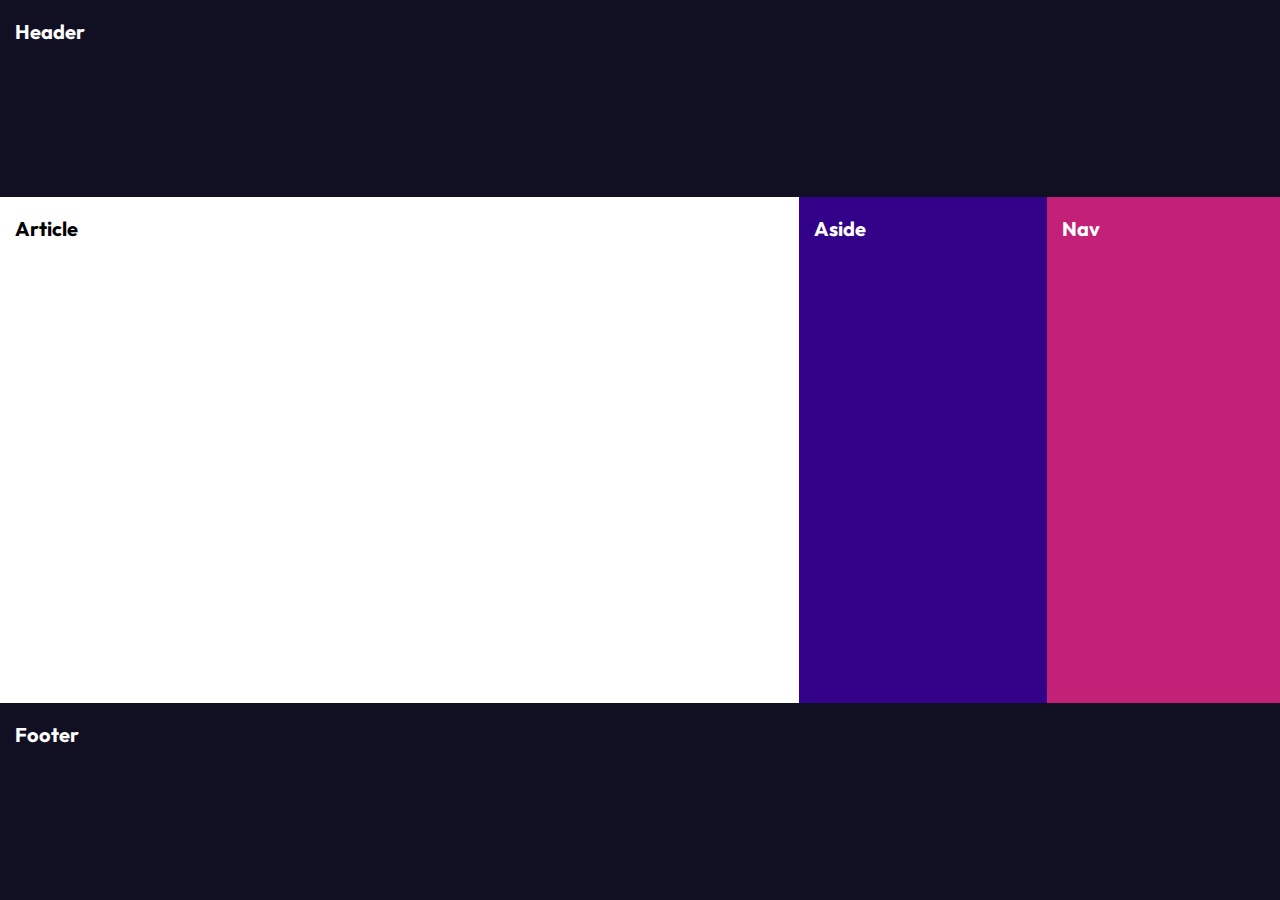
<file: index-ex1.html>
<!DOCTYPE html>
<html lang="en">
  <head>
    <meta charset="UTF-8" />
    <meta http-equiv="X-UA-Compatible" content="IE=edge" />
    <meta name="viewport" content="width=device-width, initial-scale=1.0" />
    <title>Flex box practice</title>
    <link rel="stylesheet" href="./css/normalize.css" />
    <link rel="stylesheet" href="./css/style.css" />
  </head>
  <body>
    <div id="container">
      <header>Header</header>
      <div id="center-container">
        <article>Article</article>
        <aside>Aside</aside>
        <nav>Nav</nav>
      </div>
      <footer>Footer</footer>
    </div>
  </body>
</html>
</file>
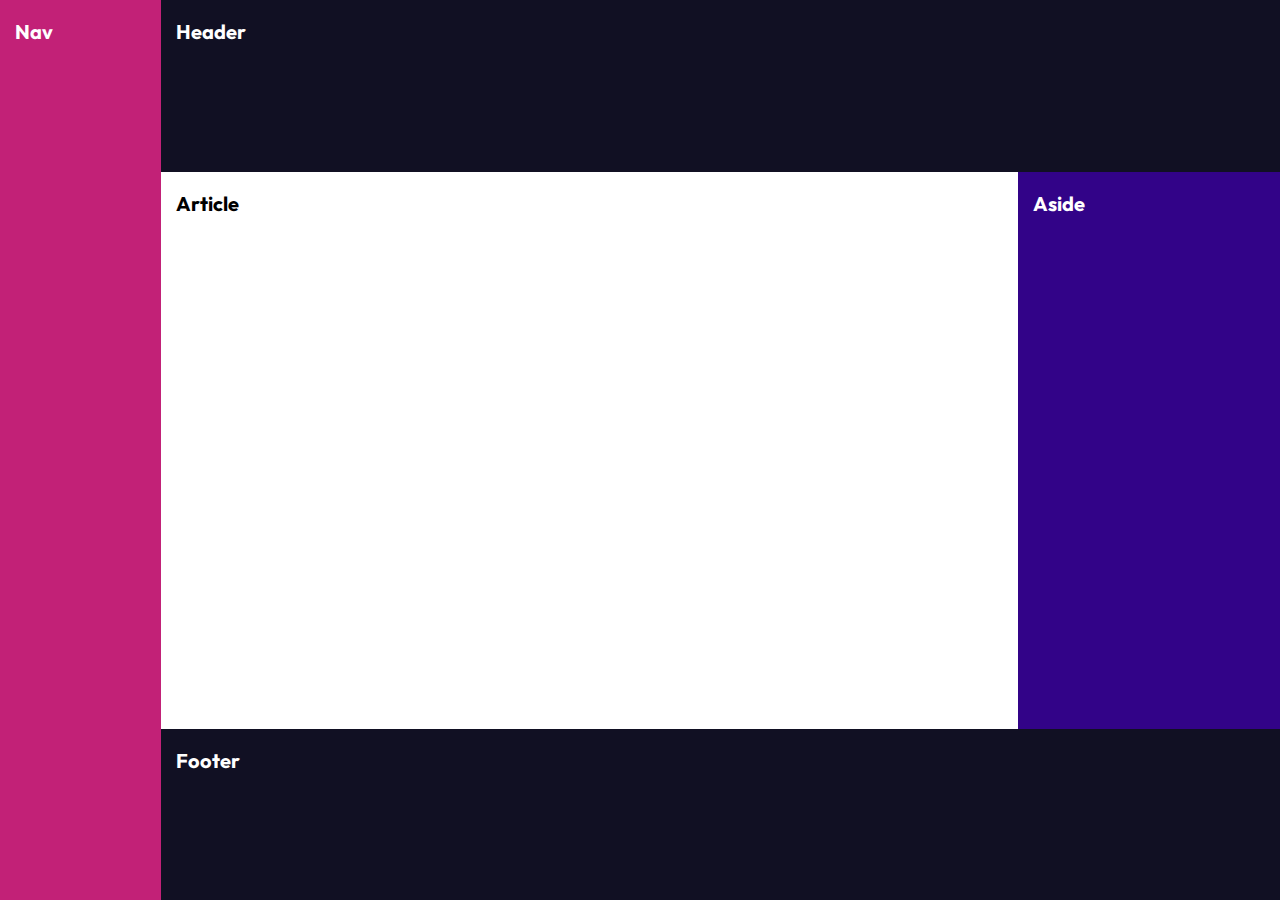
<file: index-ex2.html>
<!DOCTYPE html>
<html lang="en">
  <head>
    <meta charset="UTF-8" />
    <meta http-equiv="X-UA-Compatible" content="IE=edge" />
    <meta name="viewport" content="width=device-width, initial-scale=1.0" />
    <title>Flex box practice</title>
    <link rel="stylesheet" href="./css/normalize.css" />
    <link rel="stylesheet" href="./css/style2.css" />
  </head>
  <body>
    <div id="container">
      <nav>Nav</nav>
      <div id="center-container">
        <header>Header</header>
        <div id="main">
          <article>Article</article>
          <aside>Aside</aside>
        </div>
        <footer>Footer</footer>
      </div>
    </div>
  </body>
</html>
</file>
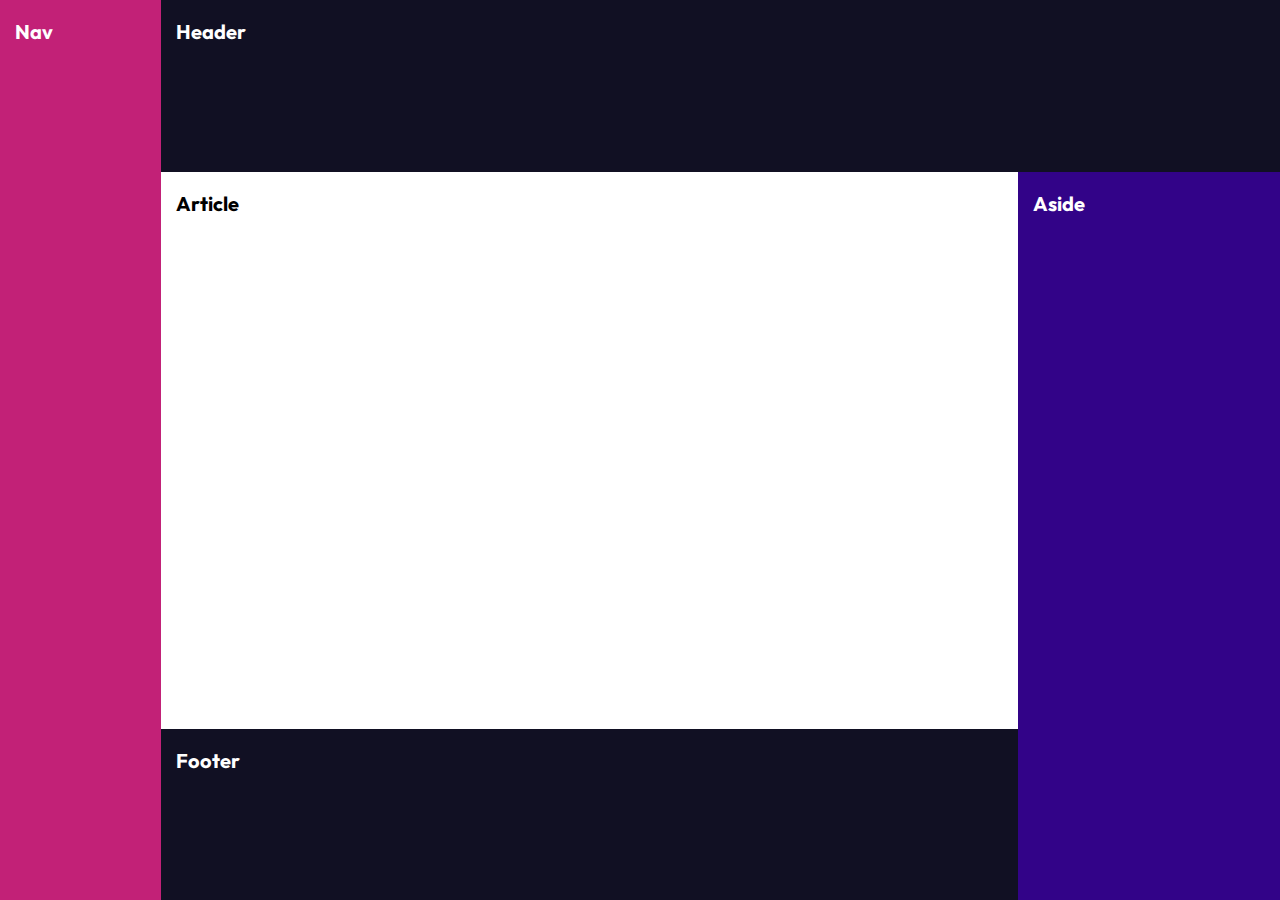
<file: index-ex3.html>
<!DOCTYPE html>
<html lang="en">
  <head>
    <meta charset="UTF-8" />
    <meta http-equiv="X-UA-Compatible" content="IE=edge" />
    <meta name="viewport" content="width=device-width, initial-scale=1.0" />
    <title>Flex box practice</title>
    <link rel="stylesheet" href="./css/normalize.css" />
    <link rel="stylesheet" href="./css/style3.css" />
  </head>
  <body>
    <div id="container">
      <nav>Nav</nav>
      <div id="center-container">
        <header>Header</header>
        <div id="main">
          <div id="container-for-two">
            <article>Article</article>
            <footer>Footer</footer>
          </div>
          <aside>Aside</aside>
        </div>
      </div>
    </div>
  </body>
</html>
</file>
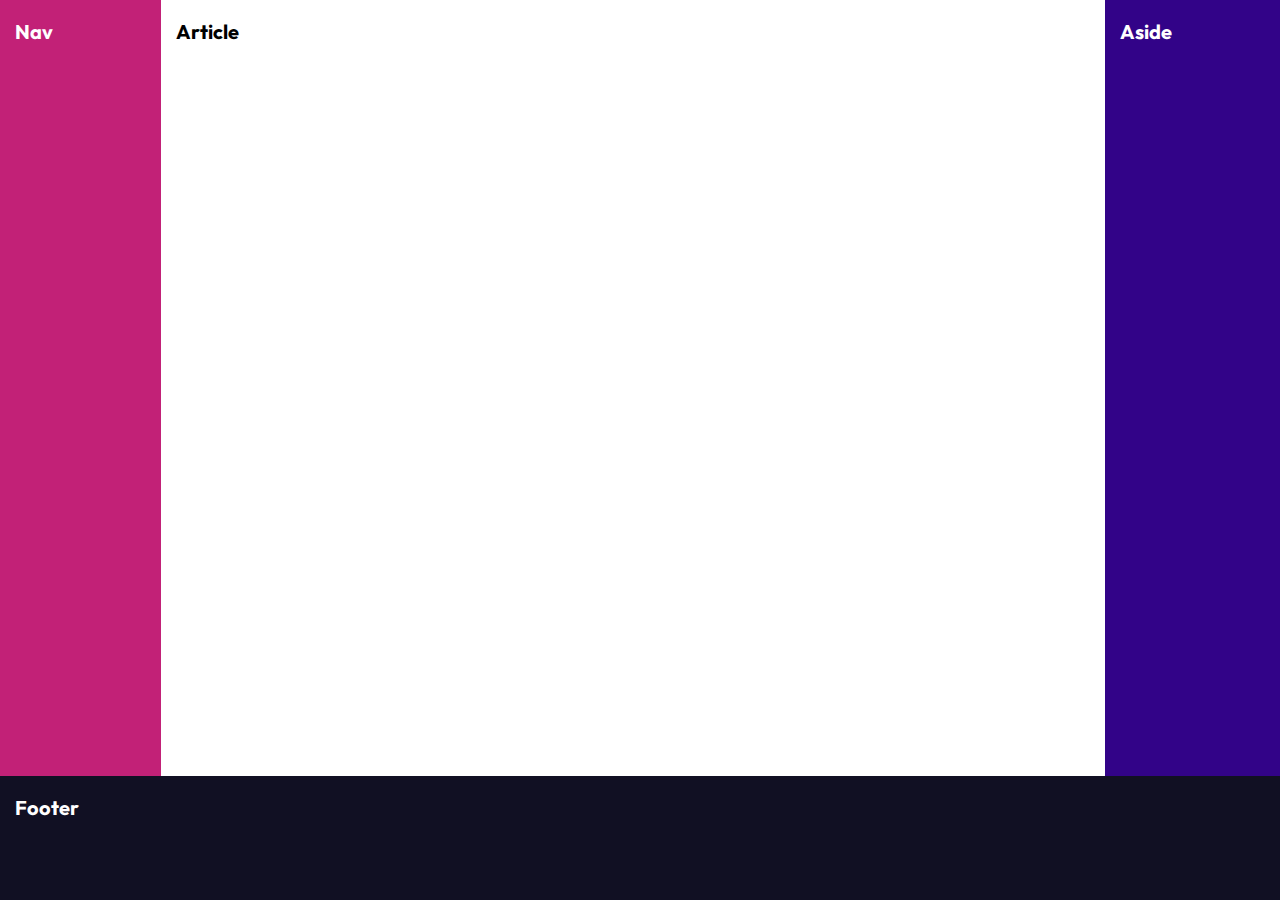
<file: index-ex4-bottom.html>
<!DOCTYPE html>
<html lang="en">
  <head>
    <meta charset="UTF-8" />
    <meta http-equiv="X-UA-Compatible" content="IE=edge" />
    <meta name="viewport" content="width=device-width, initial-scale=1.0" />
    <title>Flex box practice</title>
    <link rel="stylesheet" href="./css/normalize.css" />
    <link rel="stylesheet" href="./css/style4-bottom.css" />
  </head>
  <body>
    <div id="container">
      <div id="center-container">
        <nav>Nav</nav>
        <div id="container-for-tablet-size">
          <article>Article</article>
          <aside>Aside</aside>
        </div>
      </div>
      <footer>Footer</footer>
    </div>
  </body>
</html>
</file>
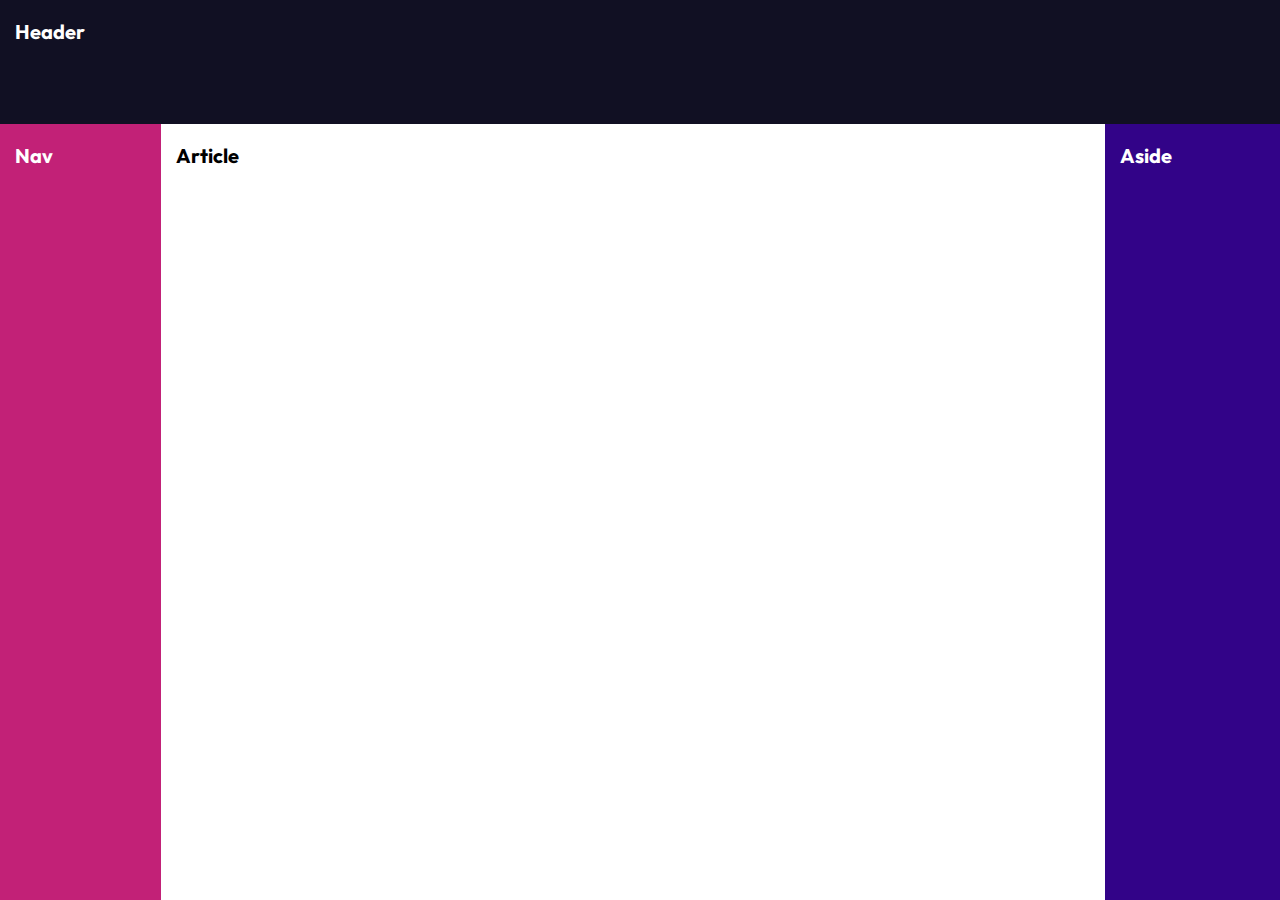
<file: index-ex4-top.html>
<!DOCTYPE html>
<html lang="en">
  <head>
    <meta charset="UTF-8" />
    <meta http-equiv="X-UA-Compatible" content="IE=edge" />
    <meta name="viewport" content="width=device-width, initial-scale=1.0" />
    <title>Flex box practice</title>
    <link rel="stylesheet" href="./css/normalize.css" />
    <link rel="stylesheet" href="./css/style4-top.css" />
  </head>
  <body>
    <div id="container">
      <header>Header</header>
      <div id="center-container">
        <nav>Nav</nav>
        <div id="container-for-tablet-size">
          <article>Article</article>
          <aside>Aside</aside>
        </div>
      </div>
    </div>
  </body>
</html>
</file>
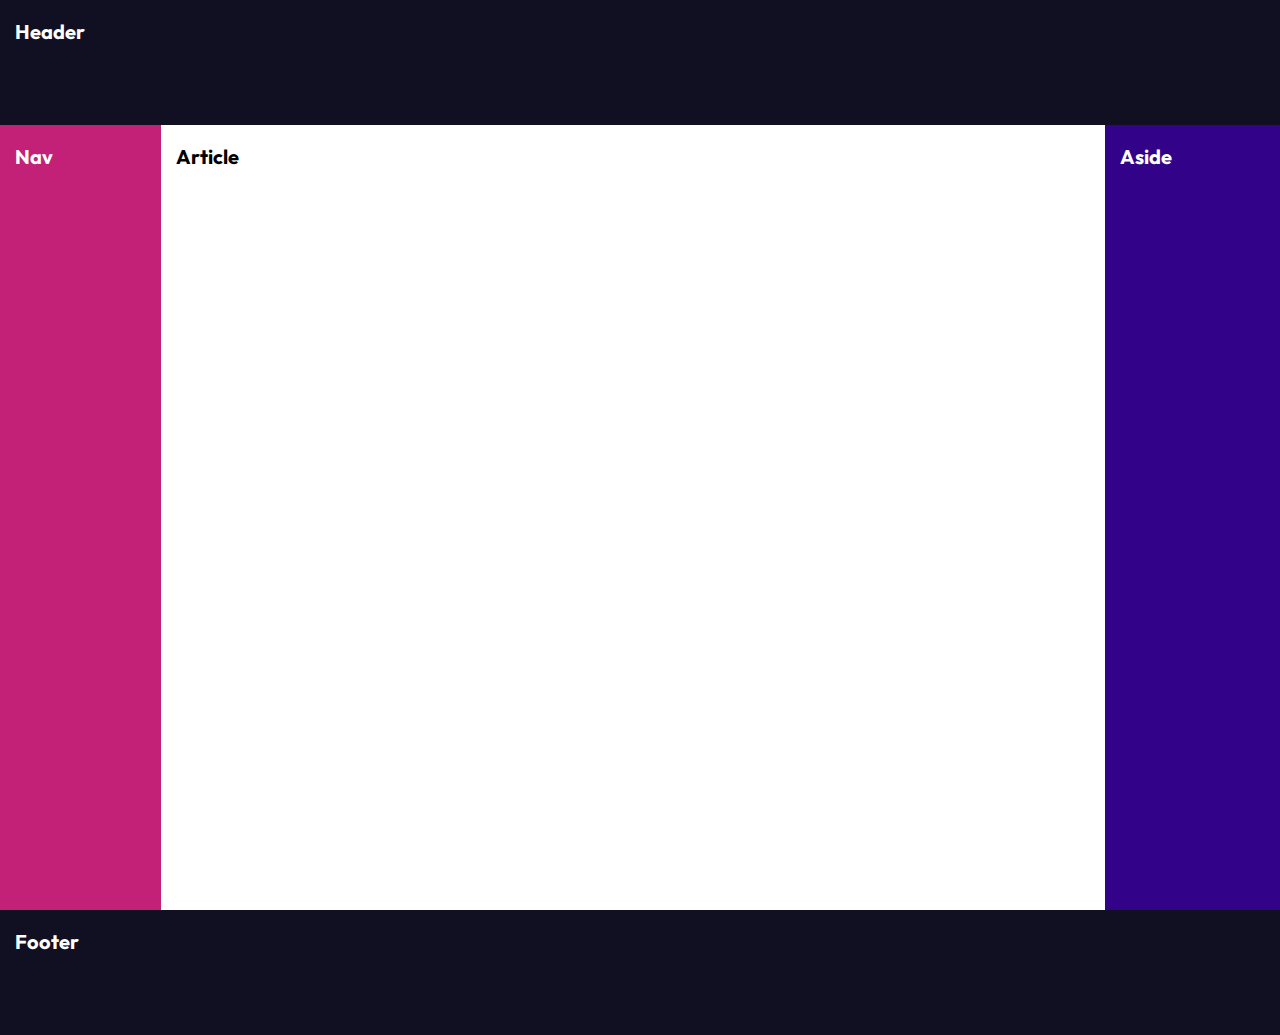
<file: index-ex4.html>
<!DOCTYPE html>
<html lang="en">
  <head>
    <meta charset="UTF-8" />
    <meta http-equiv="X-UA-Compatible" content="IE=edge" />
    <meta name="viewport" content="width=device-width, initial-scale=1.0" />
    <title>Flex box practice</title>
    <link rel="stylesheet" href="./css/normalize.css" />
    <link rel="stylesheet" href="./css/style4.css" />
  </head>
  <body>
    <div id="container">
      <header>Header</header>
      <div id="center-container">
        <nav>Nav</nav>
        <div id="container-for-tablet-size">
          <article>Article</article>
          <aside>Aside</aside>
        </div>
      </div>
      <footer>Footer</footer>
    </div>
  </body>
</html>
</file>
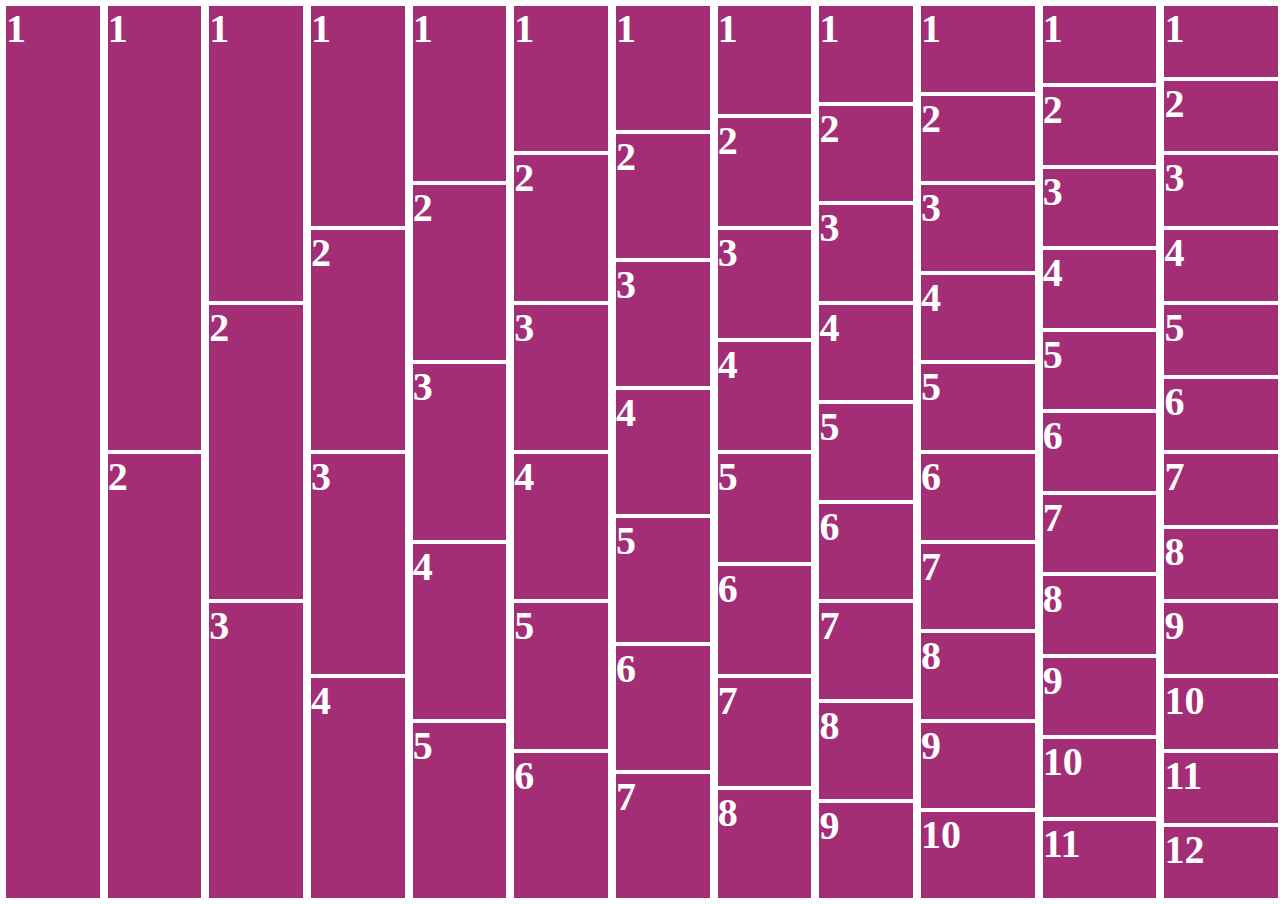
<file: index-ex5.html>
<!DOCTYPE html>
<html lang="en">
  <head>
    <meta charset="UTF-8" />
    <meta http-equiv="X-UA-Compatible" content="IE=edge" />
    <meta name="viewport" content="width=device-width, initial-scale=1.0" />
    <title>First grid exercise</title>
    <link rel="stylesheet" href="./css/normalize.css" />
    <link rel="stylesheet" href="./css/style5.css" />
    <script src="script.js" defer></script>
  </head>
  <body>
    <div id="container">
      <div class="column c1 common-rules"></div>
      <div class="column c2 common-rules"></div>
      <div class="column c3 common-rules"></div>
      <div class="column c4 common-rules"></div>
      <div class="column c5 common-rules"></div>
      <div class="column c6 common-rules"></div>
      <div class="column c7 common-rules"></div>
      <div class="column c8 common-rules"></div>
      <div class="column c9 common-rules"></div>
      <div class="column c10 common-rules"></div>
      <div class="column c11 common-rules"></div>
      <div class="column c12 common-rules"></div>
    </div>
  </body>
</html>
</file>
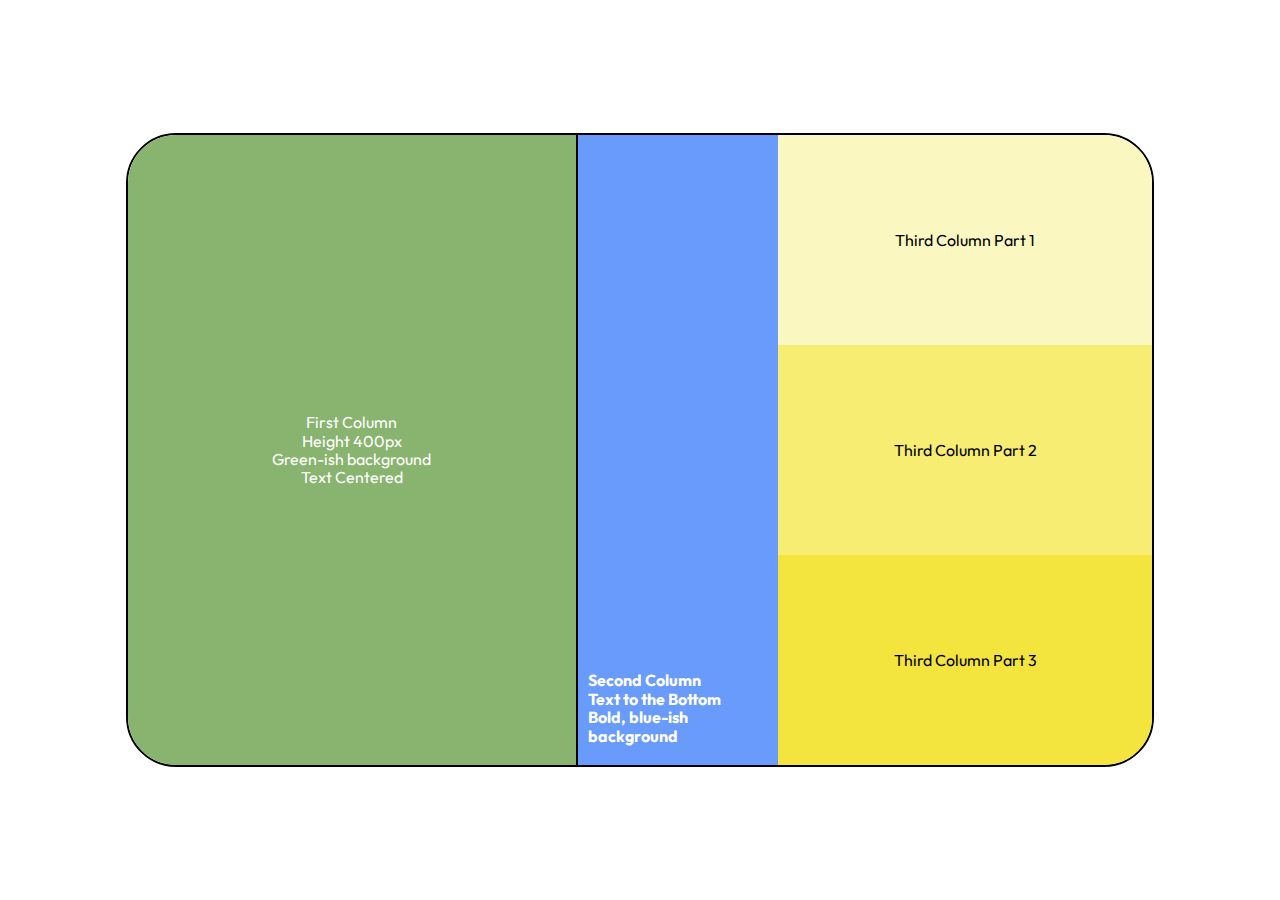
<file: index-extra.html>
<!DOCTYPE html>
<html lang="en">
  <head>
    <meta charset="UTF-8" />
    <meta http-equiv="X-UA-Compatible" content="IE=edge" />
    <meta name="viewport" content="width=device-width, initial-scale=1.0" />
    <title>Flex Box - extra</title>
    <link rel="stylesheet" href="./css/normalize.css" />
    <link rel="stylesheet" href="./css/style-extra.css" />
  </head>
  <body>
    <div id="container">
      <div id="left-column">
        <span>First Column</span>
        <span>Height 400px</span>
        <span>Green-ish background</span>
        <span>Text Centered</span>
      </div>
      <div id="right-column">
        <div id="blue-column">
          <span>Second Column</span>
          <span>Text to the Bottom</span>
          <span>Bold, blue-ish</span>
          <span>background</span>
        </div>
        <div id="right-container">
          <div class="yellow-containers p1">Third Column Part 1</div>
          <div class="yellow-containers p2">Third Column Part 2</div>
          <div class="yellow-containers p3">Third Column Part 3</div>
        </div>
      </div>
    </div>
  </body>
</html>
</file>
<file: css/style.css>
@import url("https://fonts.googleapis.com/css2?family=Outfit:wght@300;400;700&display=swap");

body {
  font-family: "Outfit", sans-serif;
}

#container {
  display: flex;
  flex-direction: column;
  height: 100vh;
  font-size: 20px;
  font-weight: bold;
}

header {
  flex-grow: 1;
  background-color: #111023;
  color: white;
  padding-top: 20px;
  padding-left: 15px;
}

article {
  flex-grow: 4;
  background-color: #ffffff;
  padding-top: 20px;
  padding-left: 15px;
}

footer {
  flex-grow: 1;
  background-color: #111023;
  color: white;
  padding-top: 20px;
  padding-left: 15px;
}

#center-container {
  display: flex;
  flex-grow: 3;
}

aside {
  background-color: #320388;
  flex-grow: 1;
  color: white;
  padding-top: 20px;
  padding-left: 15px;
}

nav {
  background-color: #c22177;
  flex-grow: 1;
  color: white;
  padding-top: 20px;
  padding-left: 15px;
}
</file>
<file: css/style2.css>
@import url("https://fonts.googleapis.com/css2?family=Outfit:wght@300;400;700&display=swap");

body {
  font-family: "Outfit", sans-serif;
}

#container {
  display: flex;
  width: 100vw;
  height: 100vh;
  font-size: 20px;
  font-weight: bold;
}

header {
  flex-grow: 1;
  background-color: #111023;
  color: white;
  padding-top: 20px;
  padding-left: 15px;
}

article {
  flex-grow: 4;
  background-color: #ffffff;
  padding-top: 20px;
  padding-left: 15px;
}

footer {
  flex-grow: 1;
  background-color: #111023;
  color: white;
  padding-top: 20px;
  padding-left: 15px;
}

#center-container {
  display: flex;
  flex-direction: column;
  flex-grow: 9;
}

aside {
  background-color: #320388;
  flex-grow: 1;
  color: white;
  padding-top: 20px;
  padding-left: 15px;
}

nav {
  background-color: #c22177;
  flex-grow: 1;
  color: white;
  padding-top: 20px;
  padding-left: 15px;
}

#main {
  display: flex;
  flex-grow: 4;
}
</file>
<file: css/style3.css>
@import url("https://fonts.googleapis.com/css2?family=Outfit:wght@300;400;700&display=swap");

body {
  font-family: "Outfit", sans-serif;
}

#container {
  display: flex;
  width: 100vw;
  height: 100vh;
  font-size: 20px;
  font-weight: bold;
}

header {
  flex-grow: 1;
  background-color: #111023;
  color: white;
  padding-top: 20px;
  padding-left: 15px;
}

article {
  flex-grow: 4;
  background-color: #ffffff;
  padding-top: 20px;
  padding-left: 15px;
}

footer {
  flex-grow: 1;
  background-color: #111023;
  color: white;
  padding-top: 20px;
  padding-left: 15px;
}

#center-container {
  display: flex;
  flex-direction: column;
  flex-grow: 9;
}

aside {
  background-color: #320388;
  flex-grow: 1;
  color: white;
  padding-top: 20px;
  padding-left: 15px;
}

nav {
  background-color: #c22177;
  flex-grow: 1;
  color: white;
  padding-top: 20px;
  padding-left: 15px;
}

#main {
  display: flex;
  flex-grow: 5;
}

#container-for-two {
  display: flex;
  flex-direction: column;
  flex-grow: 4;
}
</file>
<file: css/style4-bottom.css>
@import url("https://fonts.googleapis.com/css2?family=Outfit:wght@300;400;700&display=swap");

body {
  font-family: "Outfit", sans-serif;
}

#container {
  display: flex;
  flex-direction: column;
  width: 100vw;
  height: 100vh;
  font-size: 20px;
  font-weight: bold;
}

article {
  flex-grow: 8;
  background-color: #ffffff;
  padding-top: 20px;
  padding-left: 15px;
}

footer {
  flex-grow: 1;
  background-color: #111023;
  color: white;
  padding-top: 20px;
  padding-left: 15px;
}

header {
  flex-grow: 1;
  background-color: #111023;
  color: white;
  padding-top: 20px;
  padding-left: 15px;
}

#center-container {
  display: flex;
  flex-grow: 9;
}

aside {
  background-color: #320388;
  flex-grow: 1;
  color: white;
  padding-top: 20px;
  padding-left: 15px;
}

nav {
  background-color: #c22177;
  flex-grow: 1;
  color: white;
  padding-top: 20px;
  padding-left: 15px;
}

#container-for-tablet-size {
  display: flex;
  flex-grow: 9;
}

@media screen and (min-width: 768px) and (max-width: 1023px) {
  #center-container {
    flex-direction: column;
  }

  #container-for-tablet-size {
    display: flex;
    flex-grow: 8;
  }

  nav {
    flex-grow: 1;
  }

  footer {
    flex-grow: 2;
  }

  article {
    flex-grow: 4;
  }
}

@media screen and (max-width: 767px) {
  #center-container {
    flex-direction: column;
  }

  footer {
    flex-grow: 2;
  }

  header {
    flex-grow: 2;
  }

  #container-for-tablet-size {
    display: flex;
    flex-direction: column;
    flex-grow: 8;
  }
}
</file>
<file: css/style4-top.css>
@import url("https://fonts.googleapis.com/css2?family=Outfit:wght@300;400;700&display=swap");

body {
  font-family: "Outfit", sans-serif;
}

#container {
  display: flex;
  flex-direction: column;
  width: 100vw;
  height: 100vh;
  font-size: 20px;
  font-weight: bold;
}

article {
  flex-grow: 8;
  background-color: #ffffff;
  padding-top: 20px;
  padding-left: 15px;
}

header {
  flex-grow: 1;
  background-color: #111023;
  color: white;
  padding-top: 20px;
  padding-left: 15px;
}

#center-container {
  display: flex;
  flex-grow: 9;
}

aside {
  background-color: #320388;
  flex-grow: 1;
  color: white;
  padding-top: 20px;
  padding-left: 15px;
}

nav {
  background-color: #c22177;
  flex-grow: 1;
  color: white;
  padding-top: 20px;
  padding-left: 15px;
}

#container-for-tablet-size {
  display: flex;
  flex-grow: 9;
}

@media screen and (min-width: 768px) and (max-width: 1023px) {
  #center-container {
    flex-direction: column;
  }

  #container-for-tablet-size {
    display: flex;
    flex-grow: 8;
  }

  header {
    flex-grow: 2;
  }

  nav {
    flex-grow: 1;
  }

  article {
    flex-grow: 4;
  }
}

@media screen and (max-width: 767px) {
  #center-container {
    flex-direction: column;
  }

  header {
    flex-grow: 2;
  }

  #container-for-tablet-size {
    display: flex;
    flex-direction: column;
    flex-grow: 8;
  }
}
</file>
<file: css/style4.css>
@import url("https://fonts.googleapis.com/css2?family=Outfit:wght@300;400;700&display=swap");

body {
  font-family: "Outfit", sans-serif;
}

#container {
  overflow-y: scroll;
  display: flex;
  flex-direction: column;
  width: 100vw;
  height: 115vh;
  font-size: 20px;
  font-weight: bold;
}

article {
  flex-grow: 8;
  background-color: #ffffff;
  padding-top: 20px;
  padding-left: 15px;
}

header {
  flex-grow: 1;
  background-color: #111023;
  color: white;
  padding-top: 20px;
  padding-left: 15px;
}

#center-container {
  display: flex;
  flex-grow: 9;
}

footer {
  flex-grow: 1;
  background-color: #111023;
  color: white;
  padding-top: 20px;
  padding-left: 15px;
}

aside {
  background-color: #320388;
  flex-grow: 1;
  color: white;
  padding-top: 20px;
  padding-left: 15px;
}

nav {
  background-color: #c22177;
  flex-grow: 1;
  color: white;
  padding-top: 20px;
  padding-left: 15px;
}

#container-for-tablet-size {
  display: flex;
  flex-grow: 9;
}

@media screen and (min-width: 768px) and (max-width: 1023px) {
  #center-container {
    flex-direction: column;
  }

  #container-for-tablet-size {
    display: flex;
    flex-grow: 8;
  }

  header {
    flex-grow: 2;
  }

  nav {
    flex-grow: 1;
  }

  article {
    flex-grow: 4;
  }
}

@media screen and (max-width: 767px) {
  #center-container {
    flex-direction: column;
  }

  header {
    flex-grow: 2;
  }

  #container-for-tablet-size {
    display: flex;
    flex-direction: column;
    flex-grow: 8;
  }
}
</file>
<file: css/style5.css>
html {
  box-sizing: border-box;
}

body {
  width: 100vw;
  height: 100vh;
  font-size: 40px;
  font-weight: 700;
  color: white;
}

#container {
  display: flex;
  background-color: #a32e76;
  justify-content: space-evenly;
  width: 100%;
  height: 100%;
  border: 2px solid white;
}

.column {
  display: flex;
  flex-direction: column;
  justify-content: flex-start;
  flex-grow: 1;
  /* border: 10px solid white; */
}

.common-rules {
  flex-grow: 1;
  border: 2px solid white;
}

/* #container {
  background-color: white;
  width: 100%;
  height: 100%;
  display: grid;
  grid-column: 10;
  grid-gap: 20px 10px;
  grid-template-columns: repeat(10, 1fr);
  border: 3px solid white;
}

.column {
  background-color: #a32e76;
  padding-top: 20px;
  padding-left: 20px;
}

.c2 {
  display: grid;
  grid-template-rows: repeat(2, 1fr);
} */
</file>
<file: css/style-extra.css>
@import url("https://fonts.googleapis.com/css2?family=Outfit:wght@300;400;700&display=swap");

body {
  width: 100vw;
  height: 100vh;
  font-family: "Outfit", sans-serif;
  font-weight: 400;
  display: flex;
  align-items: center;
  justify-content: center;
}

#container {
  display: flex;
  height: 70vh;
  width: 80vw;
  border-radius: 50px;
  border: 2px black solid;
  overflow: hidden;
}

#left-column {
  background-color: #88b46f;
  color: white;
  flex-grow: 1;
  display: flex;
  flex-direction: column;
  justify-content: center;
  align-items: center;
  border-right: 2px black solid;
}

#right-column {
  display: flex;
  flex-grow: 1;
}

#blue-column {
  display: flex;
  flex-direction: column;
  justify-content: flex-end;
  background-color: #699bfc;
  font-weight: 700;
  padding-bottom: 20px;
  padding-left: 10px;
  flex-grow: 1;
  color: white;
}

#right-container {
  display: flex;
  flex-direction: column;
  flex-grow: 4;
}

.yellow-containers {
  flex-grow: 1;
  display: flex;
  justify-content: center;
  align-items: center;
}

.p1 {
  background-color: #fbf7c0;
}

.p2 {
  background-color: #f7ed73;
}

.p3 {
  background-color: #f4e43e;
}
</file>
